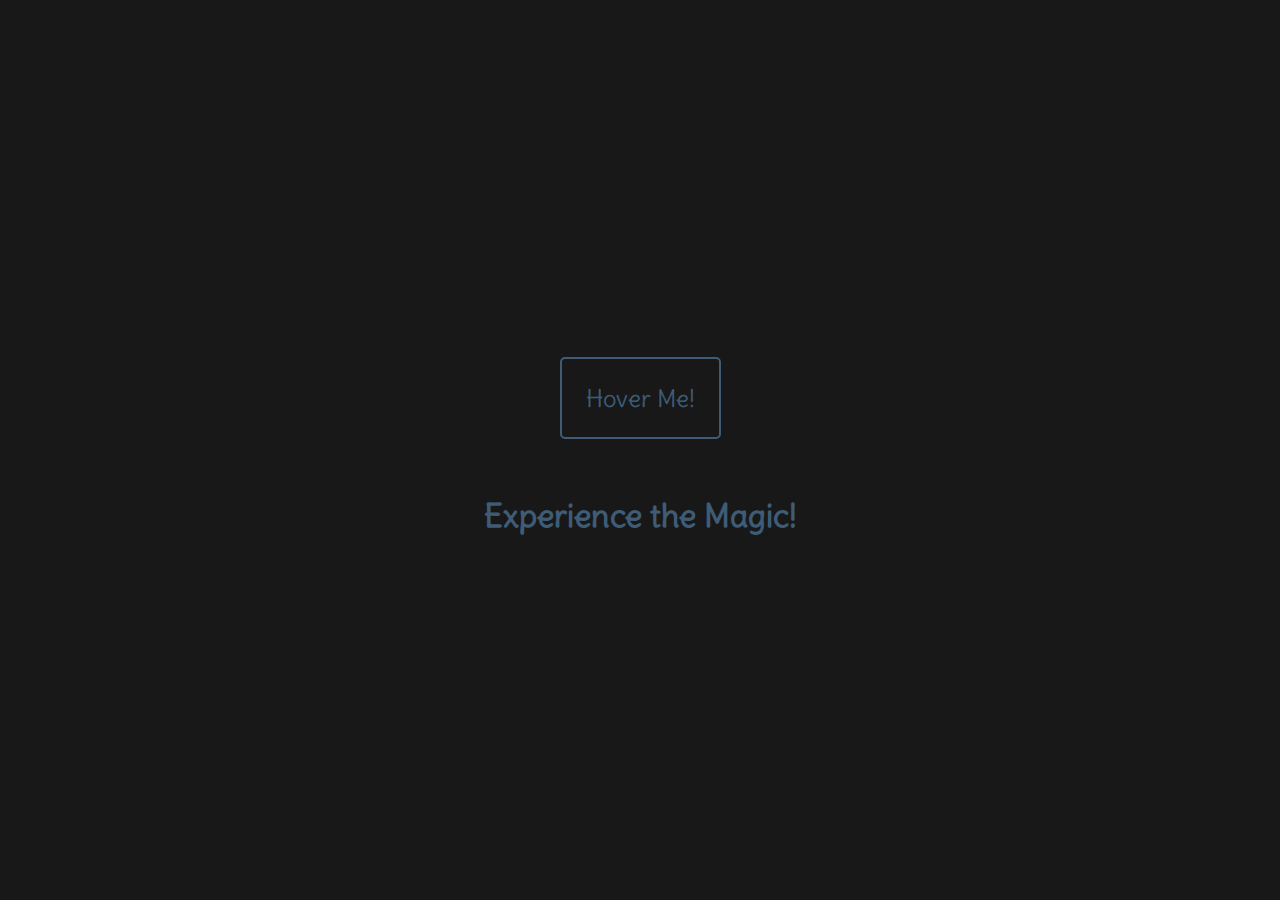
<file: button_effect/index.html>
<!DOCTYPE HTML5>

<html lang="en">
  <head>
    <meta charset="UTF-8">
    <meta name="viewport" content="width=device-width, initial-scale=1.0">
    <title>Cool Button Effect</title>
    <link rel="stylesheet" href="./styles.css">
    <link rel="preconnect" href="https://fonts.googleapis.com">
    <link rel="preconnect" href="https://fonts.gstatic.com" crossorigin>
    <link href="https://fonts.googleapis.com/css2?family=Delius&display=swap" rel="stylesheet">
  </head>
  <body>
    <div class="btn">
      <button>Hover Me!</button>
      <h1>Experience the Magic!</h1>
    </div>
  </body>
</html>
</file>
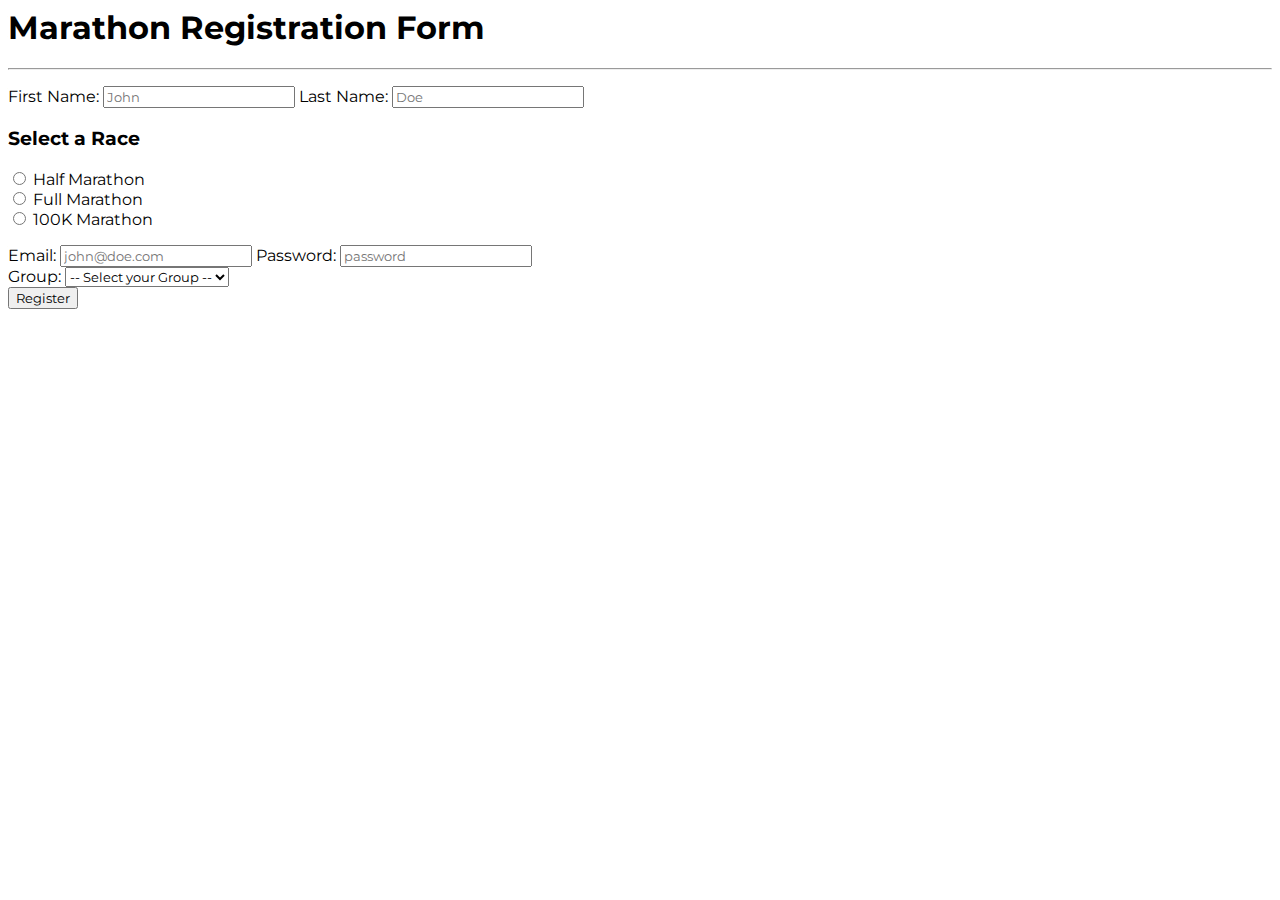
<file: marathon_form/index.html>
<!DOCTYPE HTML5>
<html>
  <head>
    <meta charset="UTF-8">
    <meta name="viewport" content="width=device-width, initial-scale=1.0">
    <link rel="icon" href="./marathon.png">
    <link rel="preconnect" href="https://fonts.googleapis.com">
    <link rel="preconnect" href="https://fonts.gstatic.com" crossorigin>
    <link href="https://fonts.googleapis.com/css2?family=Montserrat:ital,wght@0,100..900;1,100..900&display=swap" rel="stylesheet">
    <title>IMPOSSIBLE MARATHON</title>
    <style>
      * {
	  font-family: "Montserrat";
      }
    </style>
  </head>
  <body>
    <form>
      <h1>Marathon Registration Form</h1>
      <hr>
      <p>
	<div>
	  <label for="FirstName">First Name: </label>
	  <input type="text" name="firstname" id="FirstName" placeholder="John" required>
	  <label for="LastName">Last Name: </label>
	  <input type="text" name="lastname" id="LastName" placeholder="Doe">

	</div>
      </p>

      <p>
	<div>
	  <h3>Select a Race</h3>
	  <input type="radio" name="racetype" id="Half" value="half">
	  <label for="Half">Half Marathon</label>
	  <br>
	  <input type="radio" name="racetype" id="Full" value="full">
	  <label for="Full">Full Marathon</label>
	  <br>
	  <input type="radio" name="racetype" id="HundredK" value="100k">
	  <label for="HundredK">100K Marathon</label>
	</div>
      </p>

      <div>
	<label for="Email">Email: </label>
	<input type="email" placeholder="john@doe.com" id="Email" required>

	<label for="Password">Password: </label>
	<input type="password" placeholder="password" id="Password" minlength="6" maxlength="16" required>
      </div>

      <div>
	<label for="Age">Group: </label>
	<select name="age" id="Age">
	  <option value="">-- Select your Group --</option>
	  <option value="child">&lt; 17</option>
	  <option value="young">18-29</option>
	  <option value="adult">30-59</option>
	  <option value="senior">&gt; 60</option>
	</select>
      </div>

      <button type="submit">
	Register
      </button>

    </form>
  </body>
</html>
</file>
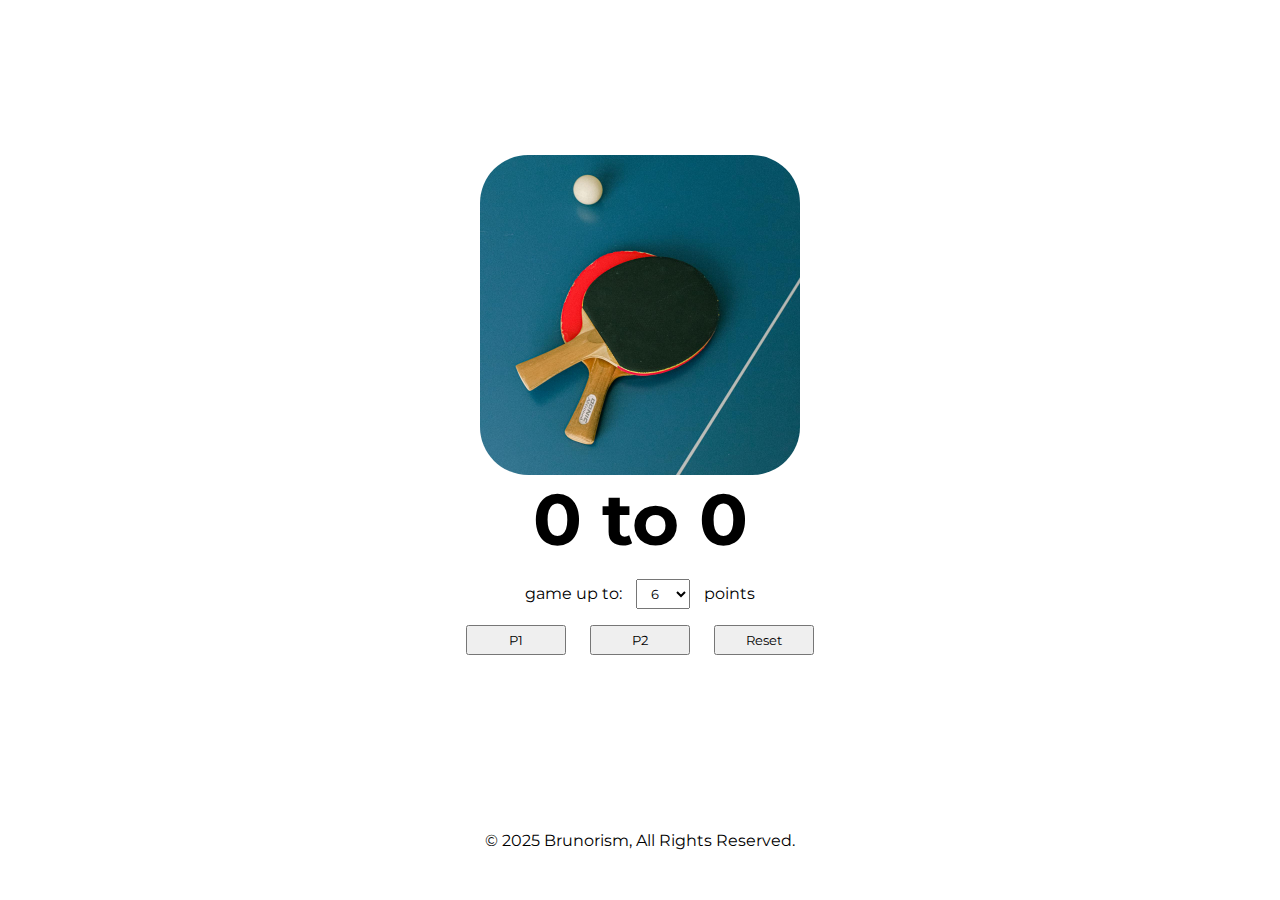
<file: ping_pong/index.html>
<html>
  <head>
    <meta charset="UTF-8">
    <meta name="viewport" content="width=device-width, initial-scale=1.0">
    <link rel="icon" href="./assets/tennis_icon.png">
    <link rel="preconnect" href="https://fonts.googleapis.com">
    <link rel="preconnect" href="https://fonts.gstatic.com" crossorigin>
    <link href="https://fonts.googleapis.com/css2?family=Montserrat:ital,wght@0,100..900;1,100..900&display=swap" rel="stylesheet">
    <link href="./style/style.css" rel="stylesheet">
    <title>TABLE TENNIS SCORE</title>
  </head>
  <body>
    <main>
      <section id="container">
	<img class="pp-img" src="./assets/pp.jpg" alt="table tennis game">
	<h1><span id="p1Score">0</span> to <span id="p2Score">0</span></h1>
	<section class="game-option">
	  <span class="game-type">game up to:</span>
	  <select id="gameType">
	    <option>6</option>
	    <option>12</option>
	  </select>
	  <span class="game-type">points</span>
	</section>
	<section id="btn-container">
	  <button id="p1Btn">P1</button>
	  <button id="p2Btn">P2</button>
	  <button id="resetBtn">Reset</button>
	</section>
      </section>
      <p class="hidden"></p>
    </main>
<footer>
  &copy; 2025 Brunorism, All Rights Reserved.
</footer>
    <script src="./src/app.js"></script>
  </body>
</html>
</file>
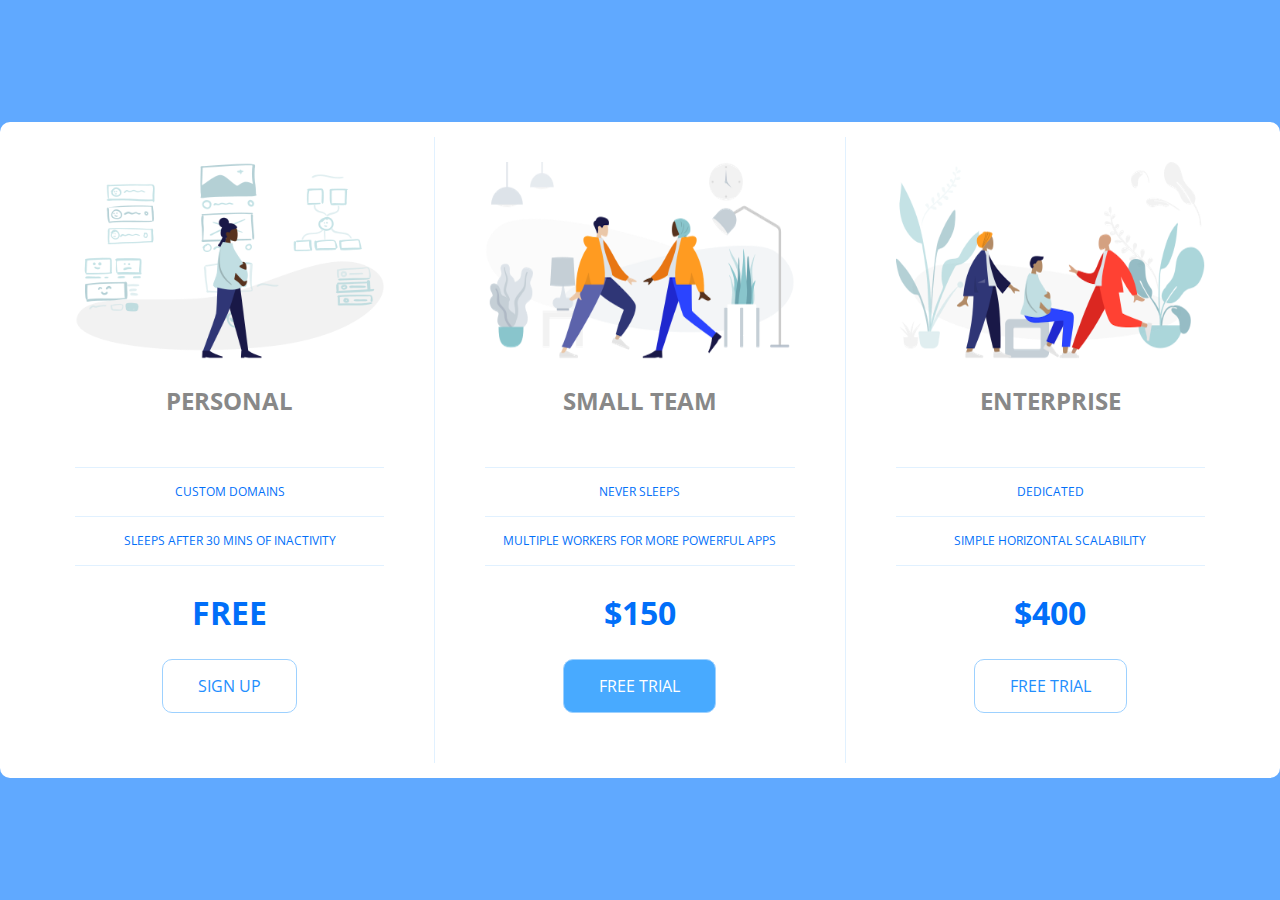
<file: pricing_panel/index.html>
<!DOCTYPE html5>
<html>

  <head>
    <meta charset="UTF-8">
    <meta name="viewport" content="width=device-width, initial-scale=1.0">
    <title>Price Tier</title>
    <link rel="stylesheet" href="https://fonts.googleapis.com/css?family=Open+Sans:400,600,700">
    <link rel="stylesheet" href="./styles.css">
  </head>

  <body>
    <div class="panel">
      <!-- PERSONAL TIER -->
      <div class="pricing-plan">
        <img src="icons/icon1.png" alt="" class="pricing-img">
	<h2 class="pricing-header">Personal</h2>
	<ul class="pricing-features">
	  <li class="pricing-features-items">Custom domains</li>  
	  <li class="pricing-features-items">Sleeps after 30 mins of inactivity</li>
	</ul>
	<span class="pricing-price">Free</span>
	<a href="#/" class="pricing-button">Sign up</a>
      </div>

      <!-- SMALL TIER -->
      <div class="pricing-plan">
        <img src="icons/icon2.png" alt="" class="pricing-img">
	<h2 class="pricing-header">Small Team</h2>
	<ul class="pricing-features">
	  <li class="pricing-features-items">Never sleeps</li>  
	  <li class="pricing-features-items">Multiple workers for more powerful apps</li>
	</ul>
	<span class="pricing-price">$150</span>
	<a href="#/" class="pricing-button is-featured">Free trial</a>
      </div>

      <!-- ENTERPRISE TIER -->
      <div class="pricing-plan">
        <img src="icons/icon3.png" alt="" class="pricing-img">
	<h2 class="pricing-header">Enterprise</h2>
	<ul class="pricing-features">
	  <li class="pricing-features-items">Dedicated</li>  
	  <li class="pricing-features-items">Simple horizontal scalability</li>
	</ul>
	<span class="pricing-price">$400</span>
	<a href="#/" class="pricing-button">Free trial</a>
      </div>

    </div>
  </body>

</html>
</file>
<file: button_effect/styles.css>
* {
    margin: 0;
    padding: 0;
    box-sizing: border-box;
    font-family: "Delius";
}

body {
    background-color: #181818;
}

.btn {
    height: 100vh;
    display: flex;
    flex-direction: column;
    justify-content: center;
    align-items: center;
}

h1, button {
    color: #3e5c76;
    margin: 1em;
    transition: color 0.25s, transform 0.30s;
}

button {
    padding: 1em;
    background-color: #181818;
    color: #3e5c76;
    border: 2px solid;
    border-radius: 5px;
    font-size: 1.5em;
}

button:hover {
    color: #f0ebd8;
    transform: translateY(-0.25em);
    box-shadow: 0 0.5em 0.5em -0.4em #f0ebd8;
    cursor: pointer;
}

button:hover + h1 {
    color: #f0ebd8;
    transform: translateY(-0.25em);
    box-shadow: 0 0.5em 0.5em -0.4em #f0ebd8;
    cursor: pointer;
}
</file>
<file: ping_pong/style/style.css>
* {
    font-family: montserrat, sans-seriff;
    margin: 0;
    padding: 0;
    box-sizing: border-box;
}

body {
    display: flex;
    justify-content: center;
    align-items: center;
    min-height: 100vh;
    transform: translate(0%, -5%);
}

main {
    width: 100%;
}

footer {
    position: fixed;
    left: 50%;
    bottom: 5px;
    transform: translate(-50%, 0%);
}

h1 {
    font-size: 72px;
}

#container {
    display: flex;
    flex-direction: column;
    justify-content: center;
    align-items: center;
}

#btn-container {
    justify-content: space-evenly;
}

button {
    margin: 0 10px;
    padding: 5px 10px;
    width: 100px;
}

.game-option {
    margin: 1em;
}    

#gameType {
    padding: 5px 10px;
}

.game-type {
    padding: 10px;
    text-align: center;
}

.pp-img {
    object-fit: cover;
    margin: auto;
    height: 320px;
    width: 320px;
    border-radius: 15%;
}

.winner {
    font-size: 54px;
    margin: 50px 0;
    position: absolute;
    left: 50%;
    transform: translate(-50%, 0%);
}

.hidden {
    display: none;
}

@media(max-height: 800px) {
    h1 {
	font-size: 54px;
    }

    .pp-img {
	object-fit: cover;
	margin: auto;
	height: 240px;
	width: 240px;
	border-radius: 15%;
    }

    .winner {
	font-size: 32px;
    }
}

@media(max-height: 600px) {
    h1 {
	font-size: 48px;
    }

    .pp-img {
	object-fit: cover;
	margin: auto;
	height: 120px;
	width: 120px;
	border-radius: 15%;
    }

    .winner {
	font-size: 24px;
    }
}
</file>
<file: pricing_panel/styles.css>
* {
    margin: 0;
    padding: 0;
    box-sizing: border-box;
}

html {
    font-family: "Open Sans", sans-serif;
}

body {
    background-color: #60a9ff;
    display: flex;
    justify-content: center;
    align-items: center;
    min-height: 100vh;
}

.panel {
    background-color: #fff;
    border-radius: 10px;
    padding: 15px 25px;
    /* width: 100%; */
    display: flex;
    flex-direction: column;
    justify-content: center;
    text-align: center;
    text-transform: uppercase;
}

.pricing-plan {
    border-bottom: 1px solid #e1f1ff;
}

.pricing-plan:last-child {
    border-bottom: none;
}

.pricing-img {
    margin-bottom: 25px;
    width: 100%;
    max-width: 100%;
}

.pricing-header {
    color: #888;
    font-width: 600;
    leter-spacing: 1px;
}

.pricing-features {
    margin: 50px 0 25px;
    color: #016ff9;
}

.pricing-features-items {
    list-style: none;
    font-width: 600;
    leter-spacing: 1px;
    font-size: 12px;
    line-height: 1.5;
    padding: 15px 0;
    border-top: 1px solid #e1f1ff;
}

.pricing-features-items:last-child {
    border-bottom: 1px solid #e1f1ff;
}

.pricing-price {
    color: #016ff9;
    display: block;
    font-size: 32px;
    font-weight: 700;
}

.pricing-button {
    border: 1px solid #9dd1ff;
    border-radius: 10px;
    color: #238efe;
    display: inline-block;
    padding: 15px 35px;
    text-decoration: none;
    margin: 25px 0;
    transition: background-color 200ms ease-in-out;
}

.pricing-button:hover, .pricing-button:focus {
    background-color: #e1f1ff;
}

.pricing-button.is-featured {
    background-color: #48aaff;
    color: #fff;
}

.pricing-button.is-featured:hover, .pricing-button.is-featured:focus  {
    background-color: #269aff;
    color: #fff;
}

@media (min-width: 900px) {
    .panel {
	flex-direction: row;
    }
    .pricing-plan {
	border-bottom: none;
	border-right: 1px solid #e1f1ff;
	padding: 25px 50px;
    }
    .pricing-plan:last-child {
	border-right: none;
    }

}
</file>
